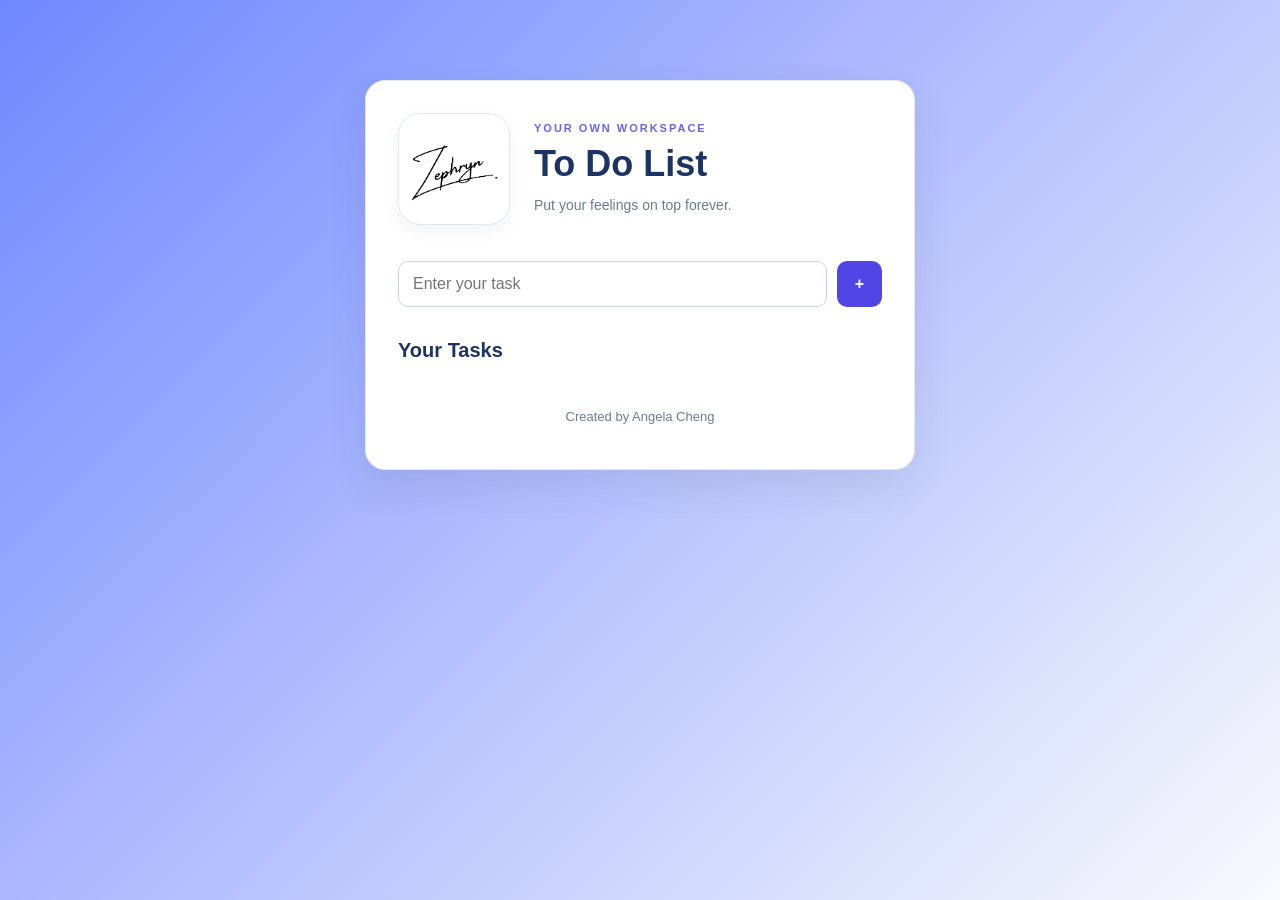
<file: index.html>
<!DOCTYPE html>
<html lang="en">
<head>
    <meta charset="UTF-8">
    <meta name="viewport" content="width=device-width, initial-scale=1.0">
    <title>To Do List</title>
    <link rel="stylesheet" href="style.css">
    <script src="script.js" defer></script>
</head>
<body>
    <main class="to-do-container">
                
        <!-- Create header for to-do list -->
        <header class="page-header">
            <img src="assets/Logo.jpg" alt="My Logo" class="logo">

            <div class="header-content">
                <p class="header-eyebrow">YOUR OWN WORKSPACE</p>
                <h1>To Do List</h1>
                <p class="header-subtitle">
                    Put your feelings on top forever.
                </p>
            </div>
        </header>

        <!-- Create form for adding tasks -->
        <form class="task-form">
            <input type="text" id="task-input" placeholder="Enter your task" required>
            <button type="button" class="add-button">
                + 
            </button>
        </form>

        <!-- Create section for displaying tasks -->
        <section class="task-section">

            <h2>Your Tasks</h2>

            <ul class="task-list">
                <!-- Here goes the to-do list cards-->
            </ul>

            <!-- Create footer for to-do list -->
            <footer class="to-do-footer">
                <p>Created by Angela Cheng</p>
            </footer>

        </section>
    </main>
</body>
</html>
</file>
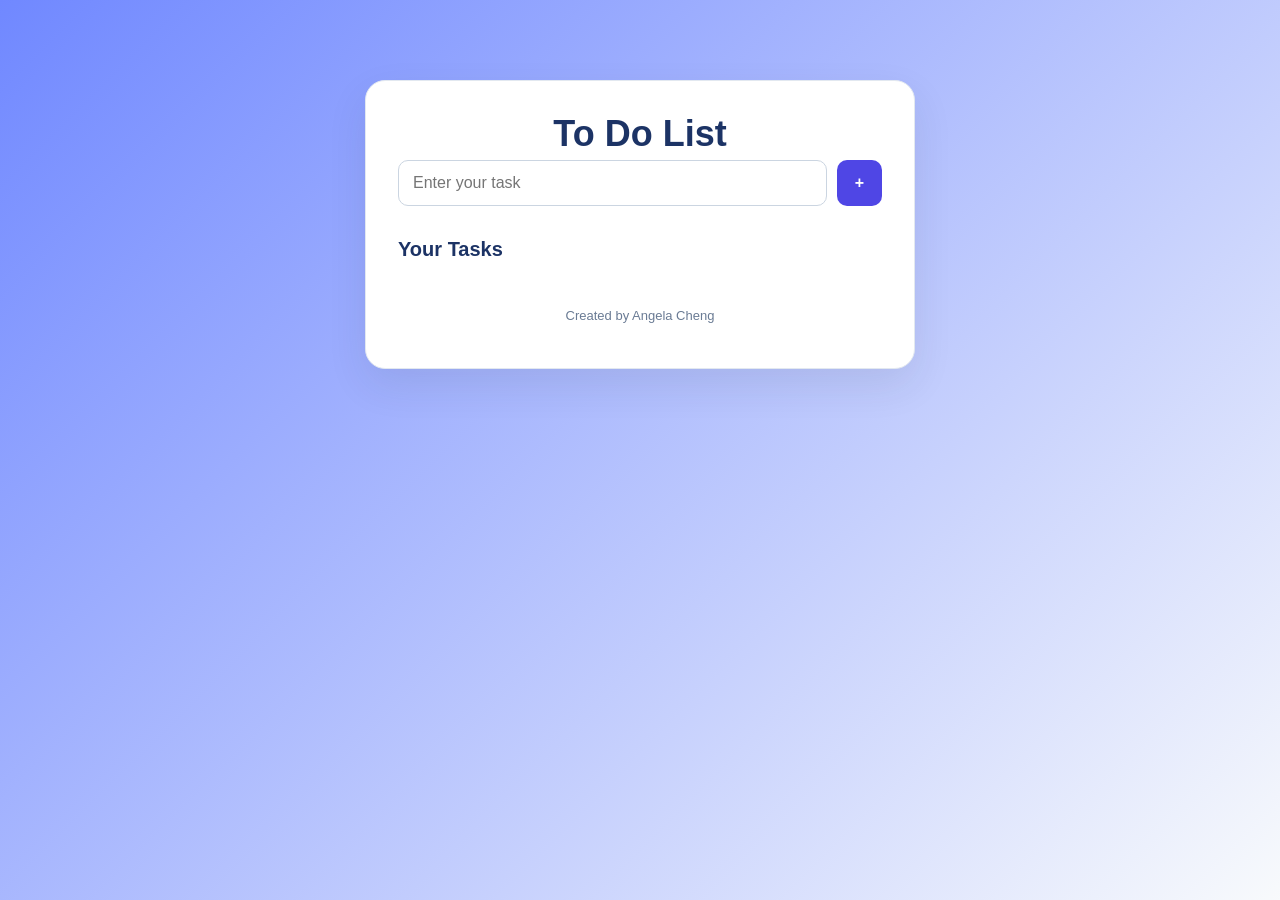
<file: website.html>
<!DOCTYPE html>
<html lang="en">
<head>
    <meta charset="UTF-8">
    <meta name="viewport" content="width=device-width, initial-scale=1.0">
    <title>To Do List</title>
    <link rel="stylesheet" href="style.css">
    <script src="script.js" defer></script>
</head>
<body>
    <main class="to-do-container">

        <!-- Create header for to-do list -->
        <header>
            <h1>To Do List</h1>
        </header>

        <!-- Create form for adding tasks -->
        <form class="task-form">
            <input type="text" id="task-input" placeholder="Enter your task" required>
            <button type="button" class="add-button">
                + 
            </button>
        </form>

        <!-- Create section for displaying tasks -->
        <section class="task-section">

            <h2>Your Tasks</h2>

            <ul class="task-list">
                <li class="task-item">
                    <span class="task-text">Sample task 1</span>
                    <button type="button" class="delete-button">
                        delete
                    </button>
                </li>

                <li class="task-item">
                    <span class="task-text">Sample task 2</span>
                    <button type="button" class="delete-button">
                        delete
                    </button>
                </li>

                <li class="task-item">
                    <span class="task-text">Sample task 3</span>
                    <button type="button" class="delete-button">
                        delete
                    </button>
                </li>
            </ul>

            <!-- Create footer for to-do list -->
            <footer class="to-do-footer">
                <p>Created by Angela Cheng</p>
            </footer>

        </section>
    </main>
</body>
</html>
</file>
<file: style.css>
/* 1. Basic settings */
* {
    box-sizing: border-box;
}

body {
    margin: 0;
    min-height: 100vh;
    padding: 40px 20px;
    font-family: -apple-system, BlinkMacSystemFont, "Segoe UI", sans-serif;
    background: linear-gradient(135deg, #7088ff, hsl(210, 40%, 98%));
    color: #1c3365;
}

/* 2. Main container */
.to-do-container {
    width: 100%;
    max-width: 550px;
    margin: 40px auto;
    padding: 32px;
    background-color: #ffffff;
    border: 1px solid #e2e8f0;
    border-radius: 20px;
    box-shadow: 0 16px 40px rgba(30, 41, 59, 0.09);
}

/* 3. Header and logo */
.eyebrow {
    margin: 0 0 10px;
    color: #6366f1;
    font-size: 12px;
    font-weight: 700;
    letter-spacing: 2px;
}

h1 {
    margin: 0;
    font-size: clamp(28px, 6vw, 36px);
    text-align: center;
}

.page-header {
    display: flex;
    align-items: center;
    justify-content: center;
    gap: 24px;
    width: 100%;
    margin-bottom: 36px;
}

.logo {
    width: 112px;
    height: 112px;
    flex-shrink: 0;
    display: block;
    object-fit: contain;
    padding: 8px;
    background-color: #ffffff;
    border: 1px solid #e2e8f1;
    border-radius: 22px;
    box-shadow: 0 6px 18px rgba(30, 41, 59, 0.06);
}

.header-content {
    flex: 1;
    min-width: 0;
}

.header-eyebrow {
    margin: 0 0 8px;
    color: #6366f1;
    font-size: 11px;
    font-weight: 700;
    letter-spacing: 2px;
}

.header-content h1 {
    margin: 0;
    color: #1c3365;
    font-size: clamp(28px, 5vw, 36px);
    line-height: 1.2;
    text-align: left;
}

.header-subtitle {
    margin: 10px 0 0;
    color: #6a7b94;
    font-size: 14px;
    line-height: 1.5;
}

@media (max-width: 480px) {
    .page-header {
        gap: 14px;
        margin-bottom: 30px;
    }

    .logo {
        width: 84px;
        height: 84px;
        padding: 6px;
        border-radius: 16px;
    }

    .header-eyebrow {
        font-size: 9px;
        letter-spacing: 1px;
    }

    .header-content h1 {
        font-size: 26px;
    }

    .header-subtitle {
        margin-top: 6px;
        font-size: 12px;
    }
}

/* 4. Input form */
.task-form {
    display: flex;
    gap: 10px;
    margin-top: 5px;
    margin-bottom: 32px;
}

#task-input {
    flex: 1;
    min-width: 0;
    padding: 13px 14px;
    border: 1px solid #cbd5e1;
    border-radius: 10px;
    font: inherit;
}

#task-input:focus {
    outline: 2px solid #a5b4fc;
    border-color: #6366f1;
}

/* 5. Add button */
.add-button {
    padding: 12px 18px;
    border: none;
    border-radius: 10px;
    background: #4f46e5;
    color: white;
    font: inherit;
    font-weight: 600;
    cursor: pointer;
}

.add-button:hover {
    background: #4336d4;
}

/* 6. Header task list */
.task-section h2 {
    margin: 0 0 15px;
    font-size: 20px;
}

/* 7. Task list and task items */
.task-list {
    display: flex;
    flex-direction: column;
    gap: 9px;
    margin: 0;
    padding: 0;
    list-style: none;
}

.task-item {
    display: flex;
    align-items: center;
    justify-content: space-between;
    gap: 10px;
    padding: 10px;
    border: 1px solid #dee4ec;
    border-radius: 10px;
    background-color: #f8fafc;
    overflow-wrap: anywhere;
}

/* 8. Delete button */
.delete-button {
    flex-shrink: 0;
    padding: 6px 10px;
    border: none;
    border-radius: 6px;
    background: #ffe0e0;
    color: #b91c1c;
    font: inherit;
    font-size: 14px;
    cursor: pointer;
}

.delete-button:hover {
    background: #fec8c8;
}

/* 9. Footer */
.to-do-footer {
    margin-top: 32px;
    font-size: 13px;
    color: #6a7b94;
    text-align: center;
}
</file>
